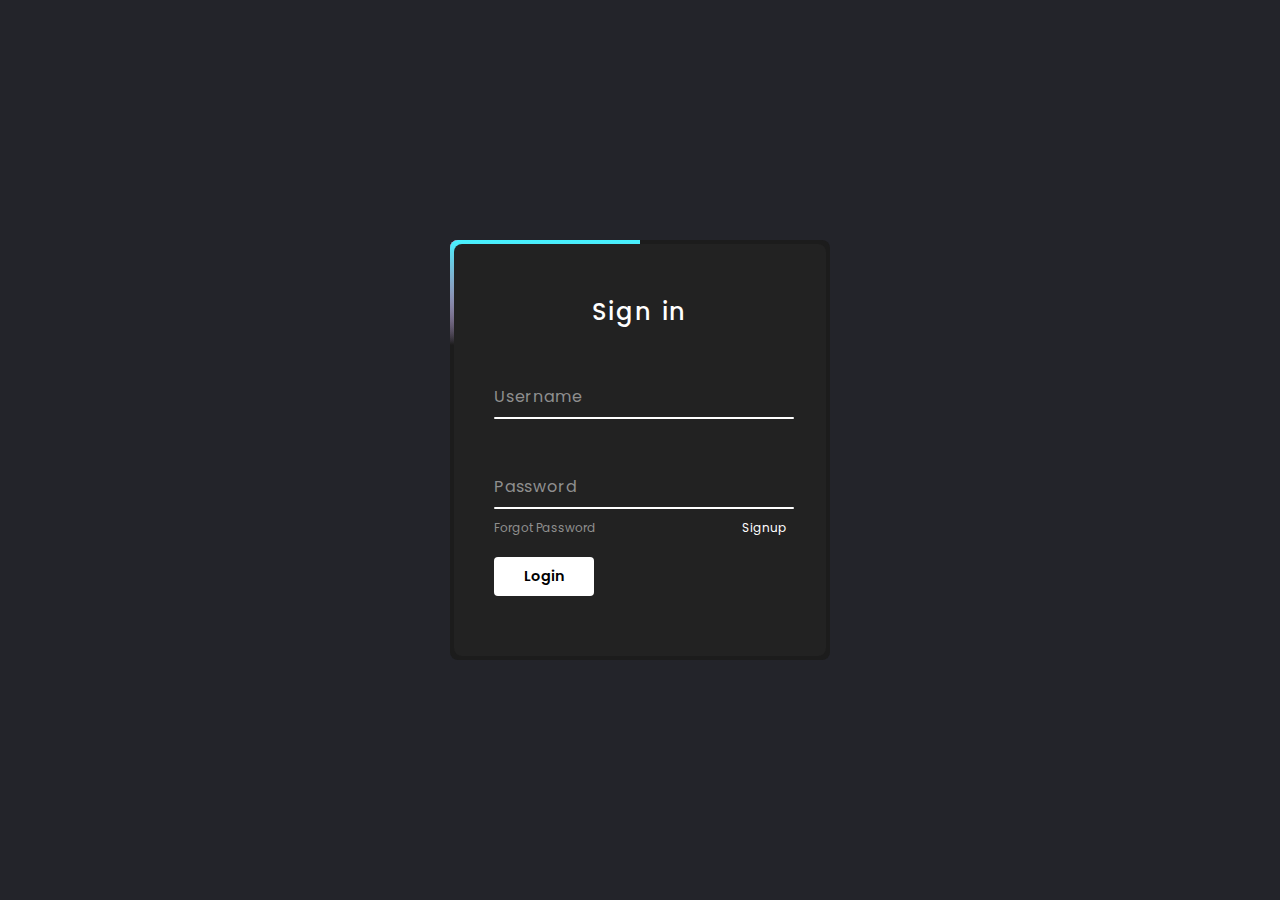
<file: index.html>
<!DOCTYPE html>
<html lang="en">
<head>
    <meta charset="UTF-8">
    <meta name="viewport" content="width=device-width, initial-scale=1.0">
    <title>Login</title>
    <link rel="stylesheet" href="style.css">
</head>
<body>
    <div class="box">
        <span class="borderLine"></span>
        <form action="Movie.html">
            <h2>Sign in</h2>
            <div class="inputBox">
                <input type="text" required="required">
                <span>Username</span>
                <i></i>
            </div>
            <div class="inputBox">
                <input type="password" required="required">
                <span>Password</span>
                <i></i>
            </div>
            <div class="links">
                <a href="#">Forgot Password</a>
                <a href="#">Signup</a>
            </div>
            <input type="submit" value="Login">
        </form>
    </div>
</body>
</html>
</file>
<file: style.css>
@import url('https://fonts.googleapis.com/css2?family=Poppins:wght@300;400;500;600;700;800;900&display=swap');
*
{
    margin: 0;
    padding: 0;
    box-sizing: border-box;
    font-family: 'Poppins', sans-serif;
}
body
{
    display: flex;
    justify-content: center;
    align-items: center;
    min-height: 100vh;
    background: #23242a;
}
.box
{
    position: relative;
    width: 380px;
    height: 420px;
    background: #1c1c1c;
    border-radius: 8px;
    overflow: hidden;
}
.box::before
{
    content: '';
    position: absolute;
    top: -50%;
    left: -50%;
    width: 380px;
    height: 420px;
    background: linear-gradient(0deg,transparent,transparent,#45f3ff,#45f3ff,#45f3ff);
    z-index: 1;
    transform-origin: bottom right;
    animation: animate 6s linear infinite;
}
.box::after
{
    content: '';
    position: absolute;
    top: -50%;
    left: -50%;
    width: 380px;
    height: 420px;
    background: linear-gradient(0deg,transparent,transparent,#45f3ff,#45f3ff,#45f3ff);
    z-index: 1;
    transform-origin: bottom right;
    animation: animate 6s linear infinite;
    animation-delay: -3s;
}
.borderLine
{
    position: absolute;
    top: 0;
    inset: 0;
}
.borderLine::before
{
    content: '';
    position: absolute;
    top: -50%;
    left: -50%;
    width: 380px;
    height: 420px;
    background: linear-gradient(0deg,transparent,transparent,#ff2770,#ff2770,#ff2770);
    z-index: 1;
    transform-origin: bottom right;
    animation: animate 6s linear infinite;
    animation-delay: -1.5s;
}
.borderLine::after
{
    content: '';
    position: absolute;
    top: -50%;
    left: -50%;
    width: 380px;
    height: 420px;
    background: linear-gradient(0deg,transparent,transparent,#ff2770,#ff2770,#ff2770);
    z-index: 1;
    transform-origin: bottom right;
    animation: animate 6s linear infinite;
    animation-delay: -4.5s;
}
@keyframes animate 
{
    0%
    {
        transform: rotate(0deg);
    }
    100%
    {
        transform: rotate(360deg);
    }
}
.box form
{
    position: absolute;
    inset: 4px;
    background: #222;
    padding: 50px 40px;
    border-radius: 8px;
    z-index: 2;
    display: flex;
    flex-direction: column;
}
.box form h2
{
    color: #fff;
    font-weight: 500;
    text-align: center;
    letter-spacing: 0.1em;
}
.box form .inputBox
{
    position: relative;
    width: 300px;
    margin-top: 35px;
}
.box form .inputBox input
{
    position: relative;
    width: 100%;
    padding: 20px 10px 10px;
    background: transparent;
    outline: none;
    border: none;
    box-shadow: none;
    color: #23242a;
    font-size: 1em;
    letter-spacing: 0.05em;
    transition: 0.5s;
    z-index: 10;
}
.box form .inputBox span
{
    position: absolute;
    left: 0;
    padding: 20px 0px 10px;
    pointer-events: none;
    color: #8f8f8f;
    font-size: 1em;
    letter-spacing: 0.05em;
    transition: 0.5s;
}
.box form .inputBox input:valid ~ span,
.box form .inputBox input:focus ~ span
{
    color: #fff;
    font-size: 0.75em;
    transform: translateY(-34px);
}
.box form .inputBox i 
{
    position: absolute;
    left: 0;
    bottom: 0;
    width: 100%;
    height: 2px;
    background: #fff;
    border-radius: 4px;
    overflow: hidden;
    transition: 0.5s;
    pointer-events: none;
}
.box form .inputBox input:valid ~ i,
.box form .inputBox input:focus ~ i
{
    height: 44px;
}
.box form .links
{
    display: flex;
    justify-content: space-between;
}
.box form .links a 
{
    margin: 10px 0;
    font-size: 0.75em;
    color: #8f8f8f;
    text-decoration: none;
}
.box form .links a:hover,
.box form .links a:nth-child(2)
{
    color: #fff;
}
.box form input[type="submit"]
{
    border: none;
    outline: none;
    padding: 9px 25px;
    background: #fff;
    cursor: pointer;
    font-size: 0.9em;
    border-radius: 4px;
    font-weight: 600;
    width: 100px;
    margin-top: 10px;
}
.box form input[type="submit"]:active
{
    opacity: 0.8;
}
</file>
